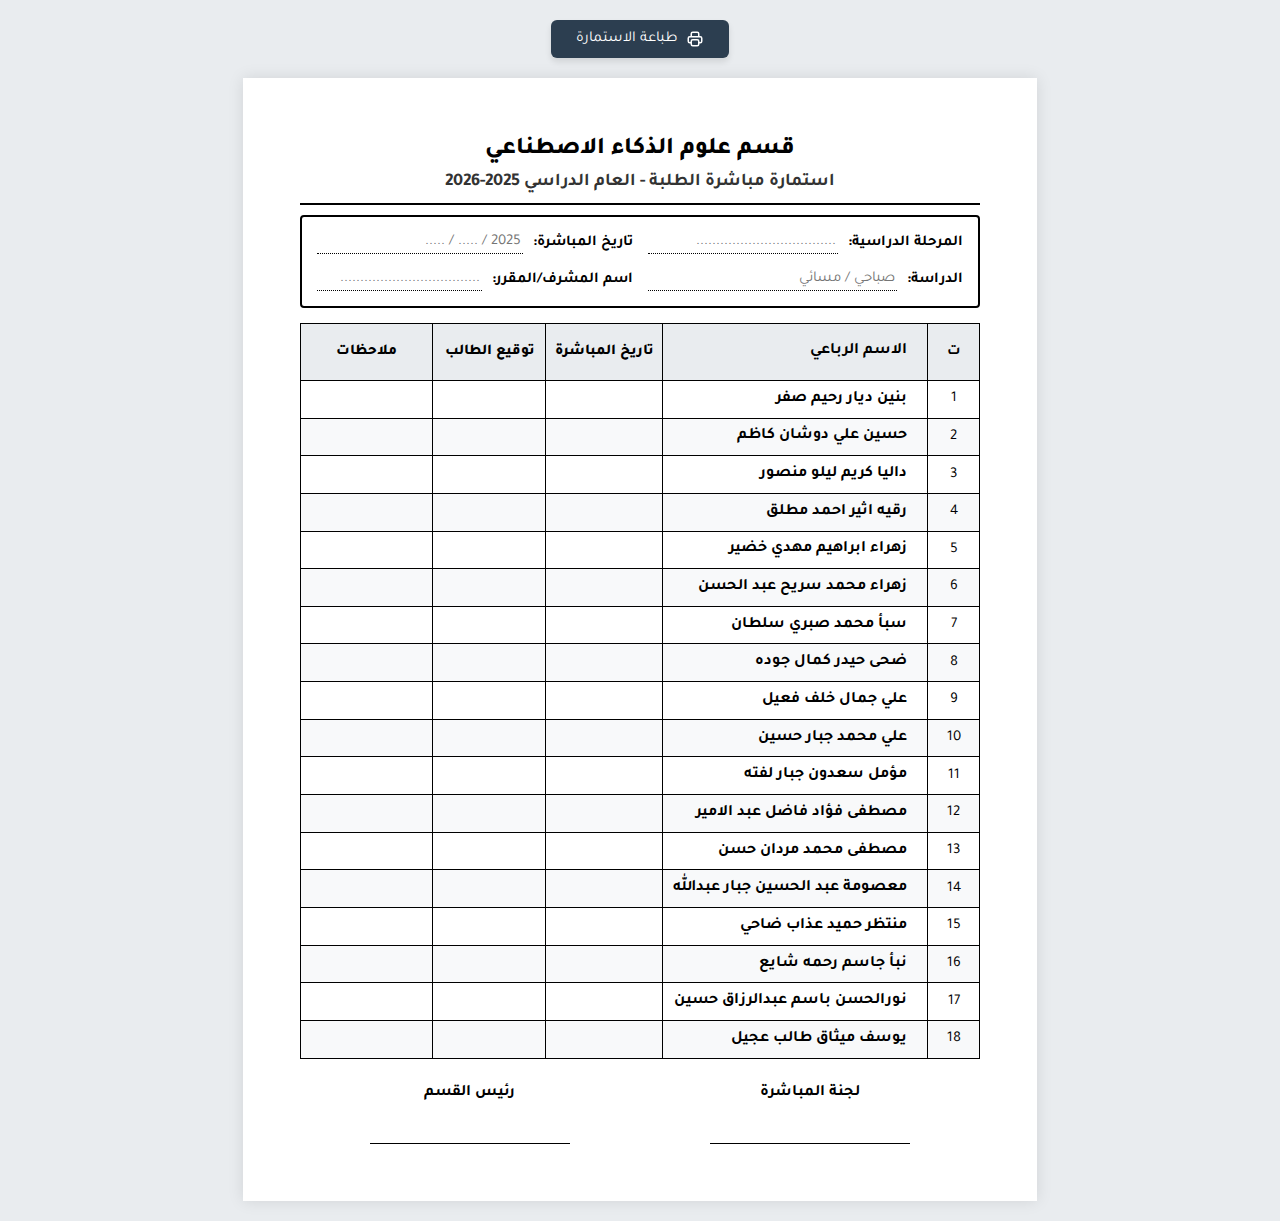
<file: attendance.html>
<!DOCTYPE html>
<html lang="ar" dir="rtl">
<head>
    <meta charset="UTF-8">
    <meta name="viewport" content="width=device-width, initial-scale=1.0">
    <title>استمارة مباشرة الطلبة - قسم الذكاء الاصطناعي</title>
    <link rel="preconnect" href="https://fonts.googleapis.com">
    <link rel="preconnect" href="https://fonts.gstatic.com" crossorigin>
    <link href="https://fonts.googleapis.com/css2?family=Tajawal:wght@400;500;700;800&display=swap" rel="stylesheet">
    <style>
        :root {
            --primary-color: #2c3e50;
            --border-color: #000;
        }
        body {
            font-family: 'Tajawal', sans-serif;
            background-color: #e9ecef;
            margin: 0;
            padding: 20px;
            direction: rtl;
            color: #000;
        }
        .page {
            width: 210mm;
            height: 297mm; /* Fixed A4 height */
            padding: 15mm;
            margin: 0 auto;
            background: white;
            box-shadow: 0 0 15px rgba(0,0,0,0.1);
            box-sizing: border-box;
            position: relative;
            display: flex;
            flex-direction: column;
        }
        
        /* Header Section */
        .header-section {
            text-align: center;
            border-bottom: 2px solid #000;
            padding-bottom: 10px;
            margin-bottom: 10px;
            flex-shrink: 0;
        }
        h1 {
            margin: 0;
            font-size: 24px;
            font-weight: 800;
            line-height: 1.3;
            color: #000;
        }
        h2 {
            margin: 5px 0 0;
            font-size: 18px;
            font-weight: 600;
            color: #333;
        }
        
        /* Info Bar */
        .info-grid {
            display: grid;
            grid-template-columns: 1fr 1fr;
            gap: 15px;
            margin-bottom: 15px;
            border: 2px solid #000;
            padding: 15px;
            background-color: #fff;
            flex-shrink: 0;
            font-size: 15px;
            border-radius: 4px;
        }
        .info-item {
            display: flex;
            align-items: center;
            gap: 10px;
        }
        .info-label {
            font-weight: bold;
            white-space: nowrap;
        }
        .info-input {
            border: none;
            border-bottom: 1px dotted #000;
            width: 100%;
            font-family: 'Tajawal', sans-serif;
            font-size: 15px;
            background: transparent;
            padding-bottom: 2px;
        }
        .info-input:focus {
            outline: none;
            border-bottom: 1px solid #000;
        }

        /* Table Styling */
        .table-container {
            flex-grow: 1;
            display: flex;
            flex-direction: column;
            margin-bottom: 10px;
        }
        table {
            width: 100%;
            border-collapse: collapse;
            font-size: 15px;
            height: 100%; /* Force table to fill container */
        }
        tbody {
            display: table-row-group;
        }
        th, td {
            border: 1px solid #000;
            padding: 0 10px; /* Reduced vertical padding, let height distribute */
            text-align: center;
            vertical-align: middle;
        }
        tr {
            height: 1px; /* Distribute height evenly */
        }
        th {
            background-color: #e9ecef !important;
            font-weight: 800;
            font-size: 15px;
            -webkit-print-color-adjust: exact;
            print-color-adjust: exact;
            padding: 8px;
            height: 40px; /* Fixed header height */
        }
        .col-id { width: 40px; font-weight: bold; }
        .col-name { 
            text-align: right; 
            padding-right: 20px; 
            font-weight: 700; 
            font-size: 16px; 
            white-space: nowrap; /* Prevent wrapping for consistent look */
        }
        .col-date { width: 110px; }
        .col-sign { width: 110px; }
        .col-note { width: 130px; }

        tr:nth-child(even) {
            background-color: #f8f9fa;
            -webkit-print-color-adjust: exact;
            print-color-adjust: exact;
        }
        
        /* Footer Section */
        .footer-section {
            margin-top: 15px;
            display: flex;
            justify-content: space-around;
            flex-shrink: 0;
        }
        .signature-box {
            text-align: center;
        }
        .signature-title {
            font-weight: bold;
            margin-bottom: 40px;
            font-size: 16px;
        }
        .signature-line {
            width: 200px;
            border-top: 1px solid #000;
            margin: 0 auto;
        }

        /* Controls */
        .controls {
            text-align: center;
            margin-bottom: 20px;
        }
        .btn {
            padding: 10px 25px;
            background-color: #2c3e50;
            color: white;
            border: none;
            border-radius: 6px;
            cursor: pointer;
            font-family: 'Tajawal', sans-serif;
            font-size: 15px;
            box-shadow: 0 4px 6px rgba(0,0,0,0.1);
            transition: all 0.3s;
            display: inline-flex;
            align-items: center;
            gap: 8px;
        }
        .btn:hover {
            background-color: #1a252f;
            transform: translateY(-2px);
        }

        /* Print Specifics */
        @media print {
            body {
                background: none;
                padding: 0;
                margin: 0;
            }
            .page {
                box-shadow: none;
                margin: 0;
                width: 100%;
                height: 100vh;
                padding: 10mm;
                border: none;
            }
            .controls {
                display: none;
            }
            .info-grid {
                background-color: transparent !important;
            }
            @page {
                margin: 0;
                size: A4;
            }
        }
    </style>
</head>
<body>

    <div class="controls">
        <button class="btn" onclick="window.print()">
            <svg width="18" height="18" fill="none" stroke="currentColor" viewBox="0 0 24 24"><path stroke-linecap="round" stroke-linejoin="round" stroke-width="2" d="M17 17h2a2 2 0 002-2v-4a2 2 0 00-2-2H5a2 2 0 00-2 2v4a2 2 0 002 2h2m2 4h6a2 2 0 002-2v-4a2 2 0 00-2-2H9a2 2 0 00-2 2v4a2 2 0 002 2zm8-12V5a2 2 0 00-2-2H9a2 2 0 00-2 2v4h10z"></path></svg>
            طباعة الاستمارة
        </button>
    </div>

    <div class="page">
        <header class="header-section">
            <h1>قسم علوم الذكاء الاصطناعي</h1>
            <h2>استمارة مباشرة الطلبة - العام الدراسي 2025-2026</h2>
        </header>

        <div class="info-grid">
            <div class="info-item">
                <span class="info-label">المرحلة الدراسية:</span>
                <input type="text" class="info-input" placeholder="...................................">
            </div>
            <div class="info-item">
                <span class="info-label">تاريخ المباشرة:</span>
                <input type="text" class="info-input" placeholder="2025 / ..... / .....">
            </div>
            <div class="info-item">
                <span class="info-label">الدراسة:</span>
                <input type="text" class="info-input" placeholder="صباحي / مسائي">
            </div>
            <div class="info-item">
                <span class="info-label">اسم المشرف/المقرر:</span>
                <input type="text" class="info-input" placeholder="...................................">
            </div>
        </div>

        <div class="table-container">
            <table>
                <thead>
                    <tr>
                        <th class="col-id">ت</th>
                        <th class="col-name">الاسم الرباعي</th>
                        <th class="col-date">تاريخ المباشرة</th>
                        <th class="col-sign">توقيع الطالب</th>
                        <th class="col-note">ملاحظات</th>
                    </tr>
                </thead>
                <tbody>
                    <tr><td>1</td><td class="col-name">بنين ديار رحيم صفر</td><td contenteditable="true"></td><td></td><td contenteditable="true"></td></tr>
                    <tr><td>2</td><td class="col-name">حسين علي دوشان كاظم</td><td contenteditable="true"></td><td></td><td contenteditable="true"></td></tr>
                    <tr><td>3</td><td class="col-name">داليا كريم ليلو منصور</td><td contenteditable="true"></td><td></td><td contenteditable="true"></td></tr>
                    <tr><td>4</td><td class="col-name">رقيه اثير احمد مطلق</td><td contenteditable="true"></td><td></td><td contenteditable="true"></td></tr>
                    <tr><td>5</td><td class="col-name">زهراء ابراهيم مهدي خضير</td><td contenteditable="true"></td><td></td><td contenteditable="true"></td></tr>
                    <tr><td>6</td><td class="col-name">زهراء محمد سريح عبد الحسن</td><td contenteditable="true"></td><td></td><td contenteditable="true"></td></tr>
                    <tr><td>7</td><td class="col-name">سبأ محمد صبري سلطان</td><td contenteditable="true"></td><td></td><td contenteditable="true"></td></tr>
                    <tr><td>8</td><td class="col-name">ضحى حيدر كمال جوده</td><td contenteditable="true"></td><td></td><td contenteditable="true"></td></tr>
                    <tr><td>9</td><td class="col-name">علي جمال خلف فعيل</td><td contenteditable="true"></td><td></td><td contenteditable="true"></td></tr>
                    <tr><td>10</td><td class="col-name">علي محمد جبار حسين</td><td contenteditable="true"></td><td></td><td contenteditable="true"></td></tr>
                    <tr><td>11</td><td class="col-name">مؤمل سعدون جبار لفته</td><td contenteditable="true"></td><td></td><td contenteditable="true"></td></tr>
                    <tr><td>12</td><td class="col-name">مصطفى فؤاد فاضل عبد الامير</td><td contenteditable="true"></td><td></td><td contenteditable="true"></td></tr>
                    <tr><td>13</td><td class="col-name">مصطفى محمد مردان حسن</td><td contenteditable="true"></td><td></td><td contenteditable="true"></td></tr>
                    <tr><td>14</td><td class="col-name">معصومة عبد الحسين جبار عبدالله</td><td contenteditable="true"></td><td></td><td contenteditable="true"></td></tr>
                    <tr><td>15</td><td class="col-name">منتظر حميد عذاب ضاحي</td><td contenteditable="true"></td><td></td><td contenteditable="true"></td></tr>
                    <tr><td>16</td><td class="col-name">نبأ جاسم رحمه شايع</td><td contenteditable="true"></td><td></td><td contenteditable="true"></td></tr>
                    <tr><td>17</td><td class="col-name">نورالحسن باسم عبدالرزاق حسين</td><td contenteditable="true"></td><td></td><td contenteditable="true"></td></tr>
                    <tr><td>18</td><td class="col-name">يوسف ميثاق طالب عجيل</td><td contenteditable="true"></td><td></td><td contenteditable="true"></td></tr>
                </tbody>
            </table>
        </div>

        <div class="footer-section">
            <div class="signature-box">
                <div class="signature-title">لجنة المباشرة</div>
                <div class="signature-line"></div>
            </div>
            <div class="signature-box">
                <div class="signature-title">رئيس القسم</div>
                <div class="signature-line"></div>
            </div>
        </div>
    </div>
</body>
</html>
</file>
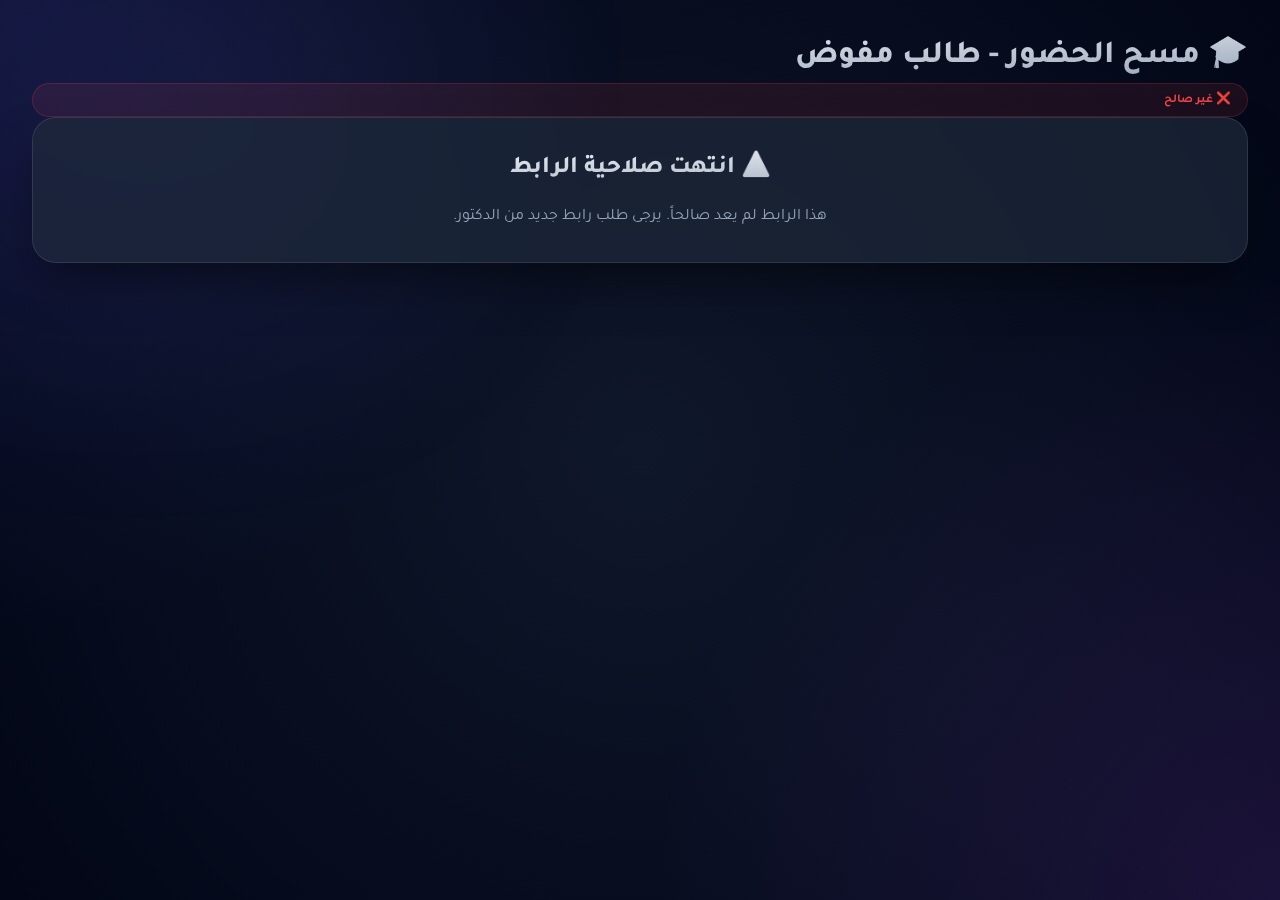
<file: delegate-scanner.html>
<!DOCTYPE html>
<html lang="ar" dir="rtl">

<head>
    <meta charset="UTF-8">
    <meta name="viewport" content="width=device-width, initial-scale=1.0">
    <title>Deep AI | مسح الحضور المؤقت</title>
    <link rel="stylesheet" href="style.css">

    <!-- Local Nimiq QR Scanner -->
    <script src="js/qr-scanner.umd.min.js"></script>
    <script>
        if (typeof QrScanner !== 'undefined') {
            QrScanner.WORKER_PATH = 'js/qr-scanner-worker.min.js';
        }
    </script>

    <!-- Go Backend -->
    <script src="js/api.js"></script>
</head>

<body>
    <div class="container">
        <div class="header">
            <h1>🎓 مسح الحضور - طالب مفوض</h1>
            <div id="session-info" class="badge badge-warning">جاري التحقق...</div>
        </div>

        <div class="grid" style="grid-template-columns: 1fr;">
            <!-- Session Info -->
            <div class="glass-card" id="session-card" style="padding: 1.5rem; display: none;">
                <h3>معلومات الجلسة</h3>
                <div style="margin-top: 1rem;">
                    <p><strong>المادة:</strong> <span id="session-subject">-</span></p>
                    <p><strong>النوع:</strong> <span id="session-type">-</span></p>
                    <p><strong>تنتهي في:</strong> <span id="session-expires">-</span></p>
                    <p><strong>المسجلين:</strong> <span id="scan-counter">0</span></p>
                </div>
            </div>

            <!-- Scanner -->
            <div class="glass-card" id="scanner-card" style="padding: 1.5rem; display: none;">
                <h3>الماسح الضوئي</h3>
                <div class="camera-wrapper" style="margin-top: 1rem;">
                    <video id="qr-video"></video>
                    <div class="scan-overlay">
                        <div class="scan-frame">
                            <div class="scan-laser"></div>
                        </div>
                    </div>
                    <div class="status-pill">
                        <div id="cam-dot" class="status-dot"></div>
                        <span id="cam-status">الكاميرا متوقفة</span>
                    </div>
                </div>
                <div style="margin-top: 1.5rem; display: flex; gap: 1rem;">
                    <button class="btn btn-primary" onclick="startCamera()" style="flex:1;">⚡ تشغيل</button>
                    <button class="btn btn-secondary" onclick="stopCamera()" style="flex:1;">🛑 إيقاف</button>
                </div>
            </div>

            <!-- Recent Scans -->
            <div class="glass-card" id="list-card" style="padding: 1.5rem; display: none;">
                <h3>سجل الحضور</h3>
                <div id="recent-list" class="recent-scans" style="margin-top:1rem; min-height:200px;">
                    <div style="text-align:center; color:var(--text-muted); margin-top:3rem;">
                        في انتظار المسح...
                    </div>
                </div>
            </div>

            <!-- Error Message -->
            <div class="glass-card" id="error-card" style="padding: 2rem; text-align: center; display: none;">
                <h2 style="color: #ff4444;">⚠️ انتهت صلاحية الرابط</h2>
                <p style="margin-top: 1rem; color: var(--text-muted);">
                    هذا الرابط لم يعد صالحاً. يرجى طلب رابط جديد من الدكتور.
                </p>
            </div>
        </div>
    </div>

    <!-- Audios -->
    <audio id="beepOk" src="https://assets.mixkit.co/active_storage/sfx/2568/2568-preview.mp3"></audio>
    <audio id="beepFail" src="https://assets.mixkit.co/active_storage/sfx/2572/2572-preview.mp3"></audio>

    <script>
        // Firebase Setup
        const firebaseConfig = {};
        firebase.initializeApp(firebaseConfig);
        const db = firebase.database();

        // Get session token from URL
        const urlParams = new URLSearchParams(window.location.search);
        const sessionToken = urlParams.get('token');

        let sessionData = null;
        let qrScanner = null;
        let scannedIds = new Set();
        let scanCount = 0;
        let isScanned = false;

        // Validate session on load
        window.addEventListener('DOMContentLoaded', async () => {
            if (!sessionToken) {
                showError('رابط غير صالح');
                return;
            }

            try {
                // Get session data from backend
                const response = await fetch(`/api/session/${sessionToken}`);
                if (!response.ok) {
                    showError('انتهت صلاحية الرابط');
                    return;
                }

                sessionData = await response.json();

                // Check expiration
                if (Date.now() > sessionData.expiresAt) {
                    showError('انتهت صلاحية الرابط');
                    return;
                }

                // Show session info
                showSession();
                startExpirationTimer();
            } catch (e) {
                console.error('Session validation error:', e);
                showError('خطأ في التحقق من الجلسة');
            }
        });

        function showSession() {
            document.getElementById('session-info').innerText = '✅ جلسة نشطة';
            document.getElementById('session-info').className = 'badge badge-success';

            document.getElementById('session-subject').innerText = sessionData.subject;
            document.getElementById('session-type').innerText = sessionData.lectureType;

            const expiresDate = new Date(sessionData.expiresAt);
            document.getElementById('session-expires').innerText = expiresDate.toLocaleString('ar-EG');

            document.getElementById('session-card').style.display = 'block';
            document.getElementById('scanner-card').style.display = 'block';
            document.getElementById('list-card').style.display = 'block';
        }

        function showError(message) {
            document.getElementById('session-info').innerText = '❌ غير صالح';
            document.getElementById('session-info').className = 'badge badge-danger';
            document.getElementById('error-card').style.display = 'block';
        }

        function startExpirationTimer() {
            setInterval(() => {
                if (Date.now() > sessionData.expiresAt) {
                    showError('انتهت صلاحية الرابط');
                    if (qrScanner) qrScanner.stop();
                }
            }, 5000); // Check every 5 seconds
        }

        // Camera functions
        async function startCamera() {
            if (typeof QrScanner === 'undefined') {
                alert("خطأ: مكتبة الماسح غير محملة");
                return;
            }

            if (qrScanner) {
                qrScanner.start();
                updateUI(true);
                return;
            }

            const videoElem = document.getElementById('qr-video');
            qrScanner = new QrScanner(
                videoElem,
                result => processResult(result),
                {
                    highlightScanRegion: true,
                    highlightCodeOutline: true,
                    maxScansPerSecond: 5,
                    returnDetailedScanResult: true
                }
            );

            try {
                await qrScanner.start();
                updateUI(true);
            } catch (e) {
                console.error("Camera Error:", e);
                alert("لا يمكن الوصول للكاميرا. يرجى السماح بالوصول للكاميرا في إعدادات المتصفح.");
            }
        }

        function stopCamera() {
            if (qrScanner) {
                qrScanner.stop();
                updateUI(false);
            }
        }

        function updateUI(active) {
            const statusText = document.getElementById('cam-status');
            const statusDot = document.getElementById('cam-dot');

            if (active) {
                statusText.innerText = 'الكاميرا نشطة';
                statusDot.style.backgroundColor = '#00ff88';
            } else {
                statusText.innerText = 'الكاميرا متوقفة';
                statusDot.style.backgroundColor = '#ff4444';
            }
        }

        // Helper function to decode HTML entities
        function decodeHTMLEntities(text) {
            const textarea = document.createElement('textarea');
            textarea.innerHTML = text;
            return textarea.value;
        }

        // Helper function to decode UTF-8 encoded QR data
        function decodeUTF8(text) {
            try {
                // Reverse the unescape(encodeURIComponent()) encoding used in QR generation
                return decodeURIComponent(escape(text));
            } catch (e) {
                // If decoding fails, return original text
                return text;
            }
        }

        async function processResult(result) {
            if (isScanned) return;
            if (Date.now() > sessionData.expiresAt) {
                showError('انتهت صلاحية الرابط');
                stopCamera();
                return;
            }

            let rawText = result.data;

            // STEP 1: Decode UTF-8 (from QRious encoding workaround)
            rawText = decodeUTF8(rawText);

            // STEP 2: Decode HTML entities if present (for legacy QR codes)
            if (rawText.includes('&')) {
                rawText = decodeHTMLEntities(rawText);
            }

            let student = null;

            try {
                student = JSON.parse(rawText);

                // Decode HTML entities in student data (for legacy QR codes)
                if (student.name && student.name.includes('&')) {
                    student.name = decodeHTMLEntities(student.name);
                }
                if (student.department && student.department.includes('&')) {
                    student.department = decodeHTMLEntities(student.department);
                }
                if (student.university && student.university.includes('&')) {
                    student.university = decodeHTMLEntities(student.university);
                }
            } catch (e) {
                if (typeof rawText === 'string' && rawText.length > 2) {
                    student = {
                        id: "legacy_" + Math.random().toString(36).substr(2, 9),
                        name: decodeHTMLEntities(rawText.trim()),
                        type: 'legacy_plain'
                    };
                } else {
                    return;
                }
            }

            if (!student.id || !student.name) return;

            // Check duplicate - PREVENT MULTIPLE SCANS
            if (scannedIds.has(student.id)) {
                // Visual feedback for duplicate
                const frame = document.querySelector('.scan-frame');
                frame.style.borderColor = '#ff4444';
                setTimeout(() => frame.style.borderColor = 'rgba(255,255,255,0.5)', 500);

                document.getElementById('beepFail').play().catch(() => { });
                showToast(`⚠️ ${student.name} مسجل مسبقاً في هذه الجلسة`, 'warning');

                // Prevent re-scanning for 2 seconds
                isScanned = true;
                setTimeout(() => isScanned = false, 2000);
                return;
            }

            isScanned = true;
            confirmScan(student);
        }

        function confirmScan(student) {
            document.getElementById('beepOk').play().catch(() => { });
            const frame = document.querySelector('.scan-frame');
            frame.style.borderColor = '#00ff88';
            setTimeout(() => frame.style.borderColor = 'rgba(255,255,255,0.5)', 500);

            scannedIds.add(student.id);
            scanCount++;
            document.getElementById('scan-counter').innerText = scanCount;
            addToList(student.name);

            // Save to backend
            const record = {
                studentId: student.id,
                studentName: student.name,
                subject: sessionData.subject,
                lectureType: sessionData.lectureType,
                date: new Date().toLocaleDateString('en-CA'),
                time: new Date().toLocaleTimeString('ar-EG'),
                timestamp: Date.now(),
                engine: 'Delegate_v1',
                sessionToken: sessionToken
            };

            // Log with proper formatting
            console.log("✅ تم تسجيل الحضور:", {
                الطالب: student.name,
                الرقم: student.id,
                المادة: sessionData.subject
            });

            db.ref('attendanceRecords').push(record)
                .then(() => {
                    showToast(`✅ ${student.name}`, 'success');
                })
                .catch(e => {
                    console.error("❌ Save Error:", e);
                    showToast(`⚠️ فشل حفظ البيانات`, "danger");
                });

            setTimeout(() => isScanned = false, 1500);
        }

        function addToList(name) {
            const list = document.getElementById('recent-list');
            const item = document.createElement('div');
            item.className = 'scan-item success';

            // Decode HTML entities and handle Unicode
            const tempDiv = document.createElement('textarea');
            tempDiv.innerHTML = name;
            let decodedName = tempDiv.value;

            // If still looks encoded, try textContent
            if (decodedName.includes('&') || decodedName.includes('#')) {
                const tempDiv2 = document.createElement('div');
                tempDiv2.innerHTML = name;
                decodedName = tempDiv2.textContent || tempDiv2.innerText || name;
            }

            item.innerHTML = `
                <div style="display:flex; justify-content:space-between; width:100%;">
                    <strong>${decodedName}</strong>
                    <small>${new Date().toLocaleTimeString('ar-EG')}</small>
                </div>
            `;

            const emptyMsg = list.querySelector('[style*="text-align:center"]');
            if (emptyMsg) emptyMsg.remove();

            list.prepend(item);
        }

        function showToast(message, type) {
            // Simple toast implementation
            const toast = document.createElement('div');
            toast.className = `badge badge-${type}`;
            toast.innerText = message;
            toast.style.position = 'fixed';
            toast.style.top = '20px';
            toast.style.right = '20px';
            toast.style.zIndex = '9999';
            toast.style.padding = '1rem 1.5rem';
            toast.style.fontSize = '1rem';
            document.body.appendChild(toast);
            setTimeout(() => toast.remove(), 3000);
        }
    </script>
</body>

</html>
</file>
<file: style.css>
@import url('https://fonts.googleapis.com/css2?family=Cairo:wght@400;700;900&family=Outfit:wght@300;400;600;800&family=Tajawal:wght@300;400;500;700;800;900&display=swap');

:root {
    /* Deep AI Color Palette */
    --primary: #6366f1;
    --primary-glow: rgba(99, 102, 241, 0.5);
    --secondary: #a855f7;
    --accent: #f43f5e;
    --bg-deep: #0f172a;
    --bg-card: rgba(30, 41, 59, 0.7);
    --text-main: #f8fafc;
    --text-muted: #94a3b8;
    --success: #10b981;
    --warning: #f59e0b;
    --danger: #ef4444;

    /* Effects */
    --glass: rgba(255, 255, 255, 0.03);
    --glass-border: rgba(255, 255, 255, 0.1);
    --shadow-premium: 0 25px 50px -12px rgba(0, 0, 0, 0.5);
    --radius-lg: 24px;
    --radius-md: 16px;

    --transition: all 0.4s cubic-bezier(0.4, 0, 0.2, 1);
}

* {
    margin: 0;
    padding: 0;
    box-sizing: border-box;
}

body {
    font-family: 'Tajawal', 'Outfit', sans-serif;
    background-color: var(--bg-deep);
    background-image:
        radial-gradient(circle at 0% 0%, rgba(99, 102, 241, 0.15) 0%, transparent 40%),
        radial-gradient(circle at 100% 100%, rgba(168, 85, 247, 0.15) 0%, transparent 40%),
        radial-gradient(circle at 50% 50%, rgba(15, 23, 42, 1) 0%, rgba(2, 6, 23, 1) 100%);
    background-attachment: fixed;
    color: var(--text-main);
    min-height: 100vh;
    line-height: 1.6;
    direction: rtl;
    overflow-x: hidden;
}

/* --- Premium Components --- */

.container {
    max-width: 1300px;
    margin: 0 auto;
    padding: 2rem;
}

/* Animated Background Shapes */
body::before {
    content: '';
    position: fixed;
    top: -10%;
    left: -10%;
    width: 40%;
    height: 40%;
    background: var(--primary);
    filter: blur(150px);
    opacity: 0.1;
    z-index: -1;
    animation: pulse 15s infinite alternate;
}

@keyframes pulse {
    0% {
        transform: scale(1);
        opacity: 0.1;
    }

    100% {
        transform: scale(1.2);
        opacity: 0.2;
    }
}

/* The Glass Card */
.glass-card {
    background: var(--bg-card);
    backdrop-filter: blur(20px);
    -webkit-backdrop-filter: blur(20px);
    border: 1px solid var(--glass-border);
    border-radius: var(--radius-lg);
    box-shadow: var(--shadow-premium);
    transition: var(--transition);
    position: relative;
    overflow: hidden;
}

.glass-card::before {
    content: '';
    position: absolute;
    top: 0;
    left: -100%;
    width: 100%;
    height: 100%;
    background: linear-gradient(90deg, transparent, rgba(255, 255, 255, 0.05), transparent);
    transition: 0.8s;
}

.glass-card:hover::before {
    left: 100%;
}

.glass-card:hover {
    transform: translateY(-8px) scale(1.01);
    border-color: rgba(99, 102, 241, 0.4);
    box-shadow: 0 30px 60px -15px rgba(0, 0, 0, 0.6), 0 0 20px rgba(99, 102, 241, 0.1);
}

/* --- Navigation & Headers --- */

.app-nav {
    position: sticky;
    top: 1rem;
    z-index: 1000;
    margin-bottom: 2rem;
}

.nav-content {
    background: rgba(15, 23, 42, 0.8);
    backdrop-filter: blur(12px);
    border: 1px solid var(--glass-border);
    border-radius: 100px;
    padding: 0.75rem 2rem;
    display: flex;
    justify-content: space-between;
    align-items: center;
    box-shadow: var(--shadow-premium);
}

.nav-links {
    display: flex;
    gap: 1.5rem;
    list-style: none;
}

.nav-links a {
    color: var(--text-muted);
    text-decoration: none;
    font-weight: 600;
    font-size: 0.95rem;
    transition: var(--transition);
    display: flex;
    align-items: center;
    gap: 0.5rem;
}

.nav-links a:hover,
.nav-links a.active {
    color: var(--primary);
    text-shadow: 0 0 10px var(--primary-glow);
}

/* --- Typography --- */

h1,
h2,
h3 {
    font-weight: 800;
    letter-spacing: -0.02em;
    background: linear-gradient(to bottom right, #fff, #94a3b8);
    -webkit-background-clip: text;
    -webkit-text-fill-color: transparent;
}

.header-section {
    text-align: center;
    margin-bottom: 4rem;
    padding: 4rem 1rem;
    position: relative;
}

.header-title {
    font-size: 3.5rem;
    margin-bottom: 1rem;
    line-height: 1.1;
}

.header-subtitle {
    font-size: 1.25rem;
    color: var(--text-muted);
    font-weight: 400;
}

/* --- Forms & Interactive --- */

.form-control {
    background: rgba(15, 23, 42, 0.5);
    border: 1px solid var(--glass-border);
    border-radius: var(--radius-md);
    padding: 1rem 1.5rem;
    color: white;
    font-family: inherit;
    width: 100%;
    transition: var(--transition);
}

.form-control:focus {
    outline: none;
    border-color: var(--primary);
    background: rgba(15, 23, 42, 0.8);
    box-shadow: 0 0 0 4px rgba(99, 102, 241, 0.15);
}

.btn {
    padding: 0.85rem 2rem;
    border-radius: 100px;
    font-weight: 700;
    cursor: pointer;
    transition: var(--transition);
    border: none;
    display: inline-flex;
    align-items: center;
    justify-content: center;
    gap: 0.75rem;
    font-family: inherit;
}

.btn-primary {
    background: linear-gradient(135deg, var(--primary), var(--secondary));
    color: white;
    box-shadow: 0 10px 20px -5px rgba(99, 102, 241, 0.5);
}

.btn-primary:hover {
    transform: scale(1.05);
    box-shadow: 0 15px 30px -5px rgba(99, 102, 241, 0.6);
}

.btn-secondary {
    background: var(--glass);
    color: white;
    border: 1px solid var(--glass-border);
}

.btn-secondary:hover {
    background: rgba(255, 255, 255, 0.1);
}

/* --- Data Visuals --- */

.table-container {
    background: var(--bg-card);
    border-radius: var(--radius-md);
    overflow: hidden;
    border: 1px solid var(--glass-border);
}

table {
    width: 100%;
    border-collapse: collapse;
}

th {
    background: rgba(15, 23, 42, 0.4);
    padding: 1.25rem;
    text-align: right;
    font-weight: 600;
    color: var(--text-muted);
    font-size: 0.9rem;
    text-transform: uppercase;
    letter-spacing: 0.05em;
}

td {
    padding: 1.25rem;
    border-bottom: 1px solid var(--glass-border);
}

tr:hover td {
    background: rgba(255, 255, 255, 0.02);
}

/* Stats Cards */
.stats-grid {
    display: grid;
    grid-template-columns: repeat(auto-fit, minmax(280px, 1fr));
    gap: 1.5rem;
    margin-bottom: 3rem;
}

.stat-card {
    padding: 2rem;
}

.stat-value {
    font-size: 3rem;
    font-weight: 900;
    display: block;
    margin: 0.5rem 0;
}

.badge {
    padding: 0.4rem 1rem;
    border-radius: 100px;
    font-weight: 700;
    font-size: 0.75rem;
}

.badge-success {
    background: rgba(16, 185, 129, 0.1);
    color: var(--success);
    border: 1px solid rgba(16, 185, 129, 0.2);
}

.badge-danger {
    background: rgba(239, 68, 68, 0.1);
    color: var(--danger);
    border: 1px solid rgba(239, 68, 68, 0.2);
}

/* --- Animations --- */
.animate-fade-in {
    animation: fadeIn 0.8s ease-out forwards;
}

.animate-slide-up {
    animation: slideUp 0.8s cubic-bezier(0.4, 0, 0.2, 1) forwards;
}

@keyframes fadeIn {
    from {
        opacity: 0;
    }

    to {
        opacity: 1;
    }
}

@keyframes slideUp {
    from {
        opacity: 0;
        transform: translateY(30px);
    }

    to {
        opacity: 1;
        transform: translateY(0);
    }
}

/* --- Mobile Responsiveness --- */
@media screen and (max-width: 768px) {
    .container {
        padding: 1rem;
    }

    .header-title {
        font-size: 2.2rem;
    }

    .nav-content {
        flex-direction: column;
        gap: 1rem;
        padding: 1rem;
        border-radius: 20px;
    }

    .nav-links {
        display: flex;
        flex-wrap: wrap;
        justify-content: center;
        gap: 0.8rem;
    }

    .nav-links a {
        font-size: 0.85rem;
        padding: 0.5rem 0.8rem;
        background: rgba(255, 255, 255, 0.05);
        border-radius: 50px;
    }

    .students-grid {
        grid-template-columns: 1fr;
        /* Single column on mobile */
        gap: 1.5rem;
    }

    .stats-grid {
        grid-template-columns: 1fr;
    }

    .glass-card {
        padding: 1.5rem !important;
    }

    .id-card {
        max-width: 100%;
        /* Full width cards */
    }

    .table-container {
        overflow-x: auto;
        /* Scrollable tables */
    }

    td,
    th {
        white-space: nowrap;
        /* Prevent awkward wrapping in tables */
        padding: 1rem 0.75rem;
    }
}

/* --- Print Enhancements --- */
@media print {
    @page {
        margin: 1.5cm;
    }

    body {
        background: white !important;
        color: black !important;
    }

    .no-print,
    .app-nav {
        display: none !important;
    }

    .glass-card {
        background: white !important;
        border: 1px solid black !important;
        box-shadow: none !important;
        color: black !important;
    }

    h1,
    h2,
    h3 {
        -webkit-text-fill-color: black !important;
        color: black !important;
    }
}
</file>
